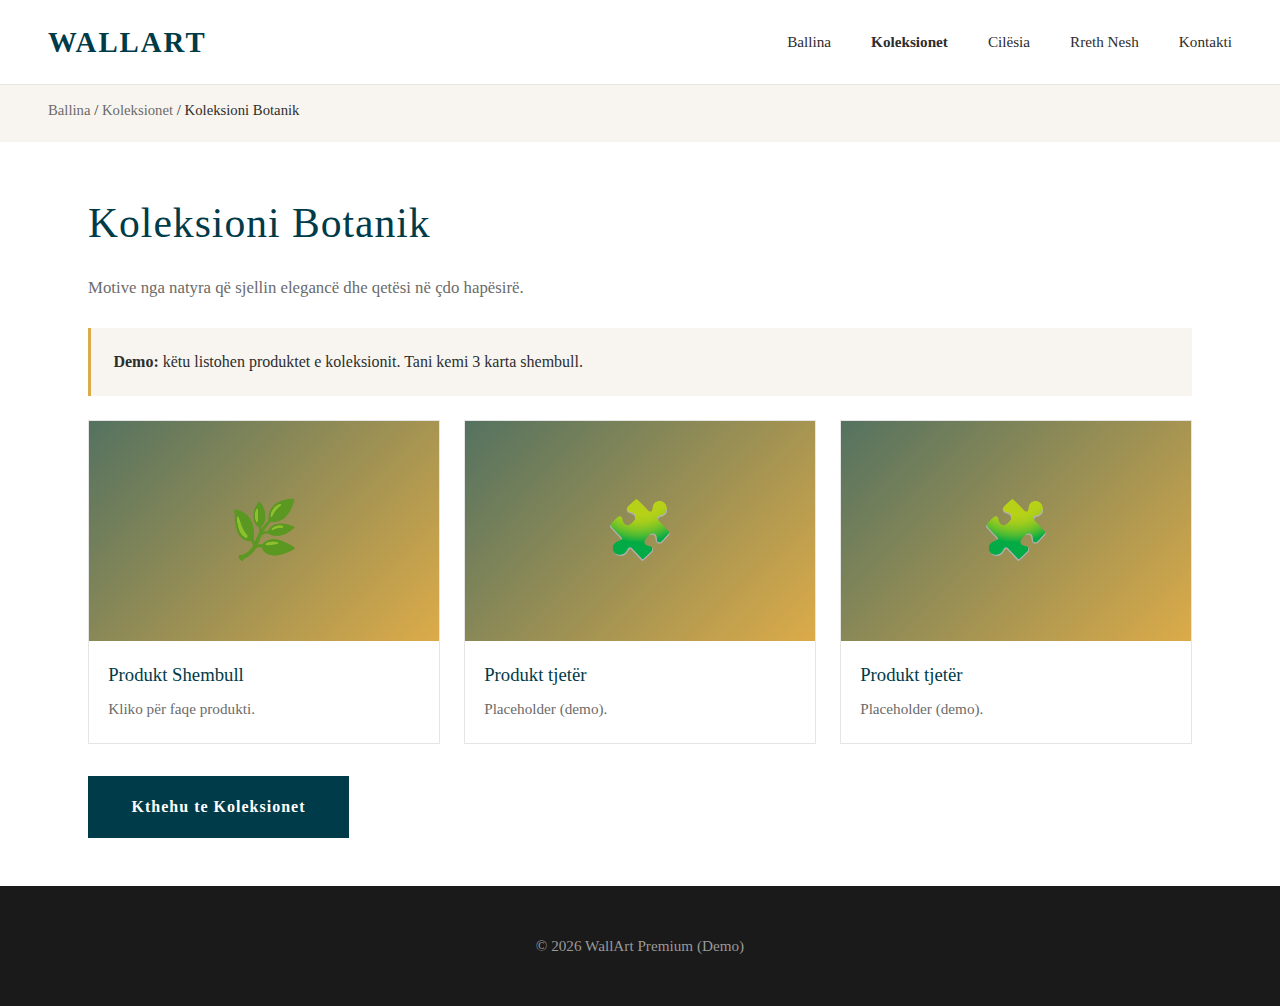
<file: botanik.html>
<!DOCTYPE html>
<html lang="sq"><head>
<meta charset="UTF-8"><meta name="viewport" content="width=device-width, initial-scale=1.0">
<title>Koleksioni Botanik - WallArt Premium</title>
<link rel="stylesheet" href="styles.css">
</head><body>
<header id="header"><nav>
<div class="logo">WALLART</div>
<ul class="nav-links">
<li><a href="../index.html">Ballina</a></li>
<li><a href="../koleksionet.html" style="font-weight:700;">Koleksionet</a></li>
<li><a href="../cilesia.html">Cilësia</a></li>
<li><a href="../rreth-nesh.html">Rreth Nesh</a></li>
<li><a href="../kontakti.html">Kontakti</a></li>
</ul></nav></header>

<div class="breadcrumb"><a href="../index.html">Ballina</a> / <a href="../koleksionet.html">Koleksionet</a> / Koleksioni Botanik</div>

<main class="page">
<h1>Koleksioni Botanik</h1>
<p>Motive nga natyra që sjellin elegancë dhe qetësi në çdo hapësirë.</p>
<div class="panel"><strong>Demo:</strong> këtu listohen produktet e koleksionit. Tani kemi 3 karta shembull.</div>

<div class="grid-mini">
  <a class="mini" href="../produkt-hakari.html">
    <div class="thumb" style="background:linear-gradient(135deg, #547260 0%, #dcab49 100%)">🌿</div>
    <div class="body"><h3>Produkt Shembull</h3><p>Kliko për faqe produkti.</p></div>
  </a>
  <a class="mini" href="../produkt-hakari.html">
    <div class="thumb" style="background:linear-gradient(135deg, #547260 0%, #dcab49 100%)">🧩</div>
    <div class="body"><h3>Produkt tjetër</h3><p>Placeholder (demo).</p></div>
  </a>
  <a class="mini" href="../produkt-hakari.html">
    <div class="thumb" style="background:linear-gradient(135deg, #547260 0%, #dcab49 100%)">🧩</div>
    <div class="body"><h3>Produkt tjetër</h3><p>Placeholder (demo).</p></div>
  </a>
</div>

<div style="margin-top:2rem"><a class="btn" href="../koleksionet.html">Kthehu te Koleksionet</a></div>
</main>

<footer><p>&copy; 2026 WallArt Premium (Demo)</p></footer>
<script src="main.js"></script>
</body></html>
</file>
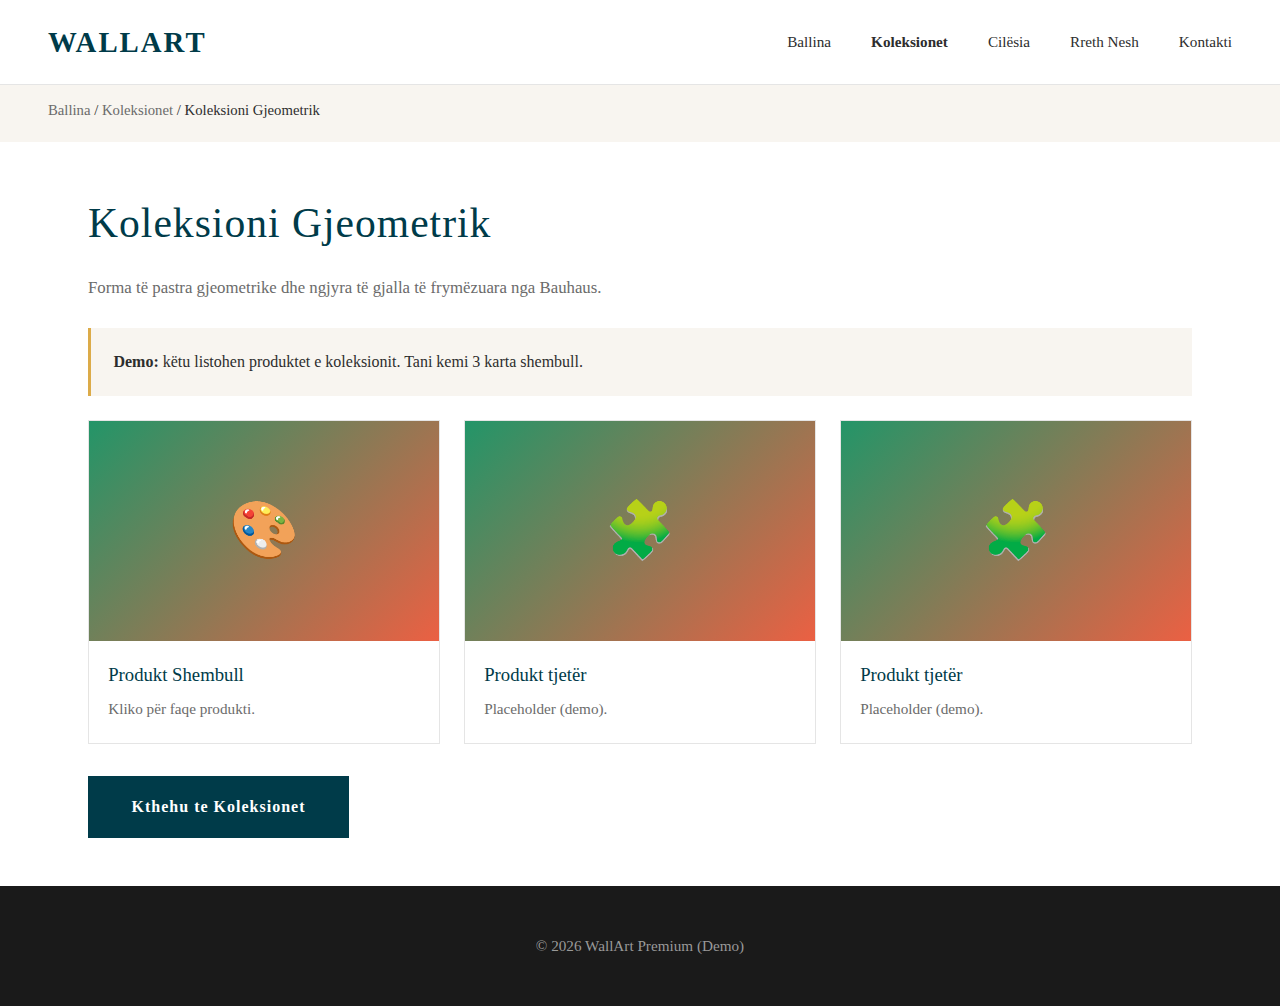
<file: gjeometrik.html>
<!DOCTYPE html>
<html lang="sq"><head>
<meta charset="UTF-8"><meta name="viewport" content="width=device-width, initial-scale=1.0">
<title>Koleksioni Gjeometrik - WallArt Premium</title>
<link rel="stylesheet" href="styles.css">
</head><body>
<header id="header"><nav>
<div class="logo">WALLART</div>
<ul class="nav-links">
<li><a href="../index.html">Ballina</a></li>
<li><a href="../koleksionet.html" style="font-weight:700;">Koleksionet</a></li>
<li><a href="../cilesia.html">Cilësia</a></li>
<li><a href="../rreth-nesh.html">Rreth Nesh</a></li>
<li><a href="../kontakti.html">Kontakti</a></li>
</ul></nav></header>

<div class="breadcrumb"><a href="../index.html">Ballina</a> / <a href="../koleksionet.html">Koleksionet</a> / Koleksioni Gjeometrik</div>

<main class="page">
<h1>Koleksioni Gjeometrik</h1>
<p>Forma të pastra gjeometrike dhe ngjyra të gjalla të frymëzuara nga Bauhaus.</p>
<div class="panel"><strong>Demo:</strong> këtu listohen produktet e koleksionit. Tani kemi 3 karta shembull.</div>

<div class="grid-mini">
  <a class="mini" href="../produkt-hakari.html">
    <div class="thumb" style="background:linear-gradient(135deg, #239568 0%, #eb6043 100%)">🎨</div>
    <div class="body"><h3>Produkt Shembull</h3><p>Kliko për faqe produkti.</p></div>
  </a>
  <a class="mini" href="../produkt-hakari.html">
    <div class="thumb" style="background:linear-gradient(135deg, #239568 0%, #eb6043 100%)">🧩</div>
    <div class="body"><h3>Produkt tjetër</h3><p>Placeholder (demo).</p></div>
  </a>
  <a class="mini" href="../produkt-hakari.html">
    <div class="thumb" style="background:linear-gradient(135deg, #239568 0%, #eb6043 100%)">🧩</div>
    <div class="body"><h3>Produkt tjetër</h3><p>Placeholder (demo).</p></div>
  </a>
</div>

<div style="margin-top:2rem"><a class="btn" href="../koleksionet.html">Kthehu te Koleksionet</a></div>
</main>

<footer><p>&copy; 2026 WallArt Premium (Demo)</p></footer>
<script src="main.js"></script>
</body></html>
</file>
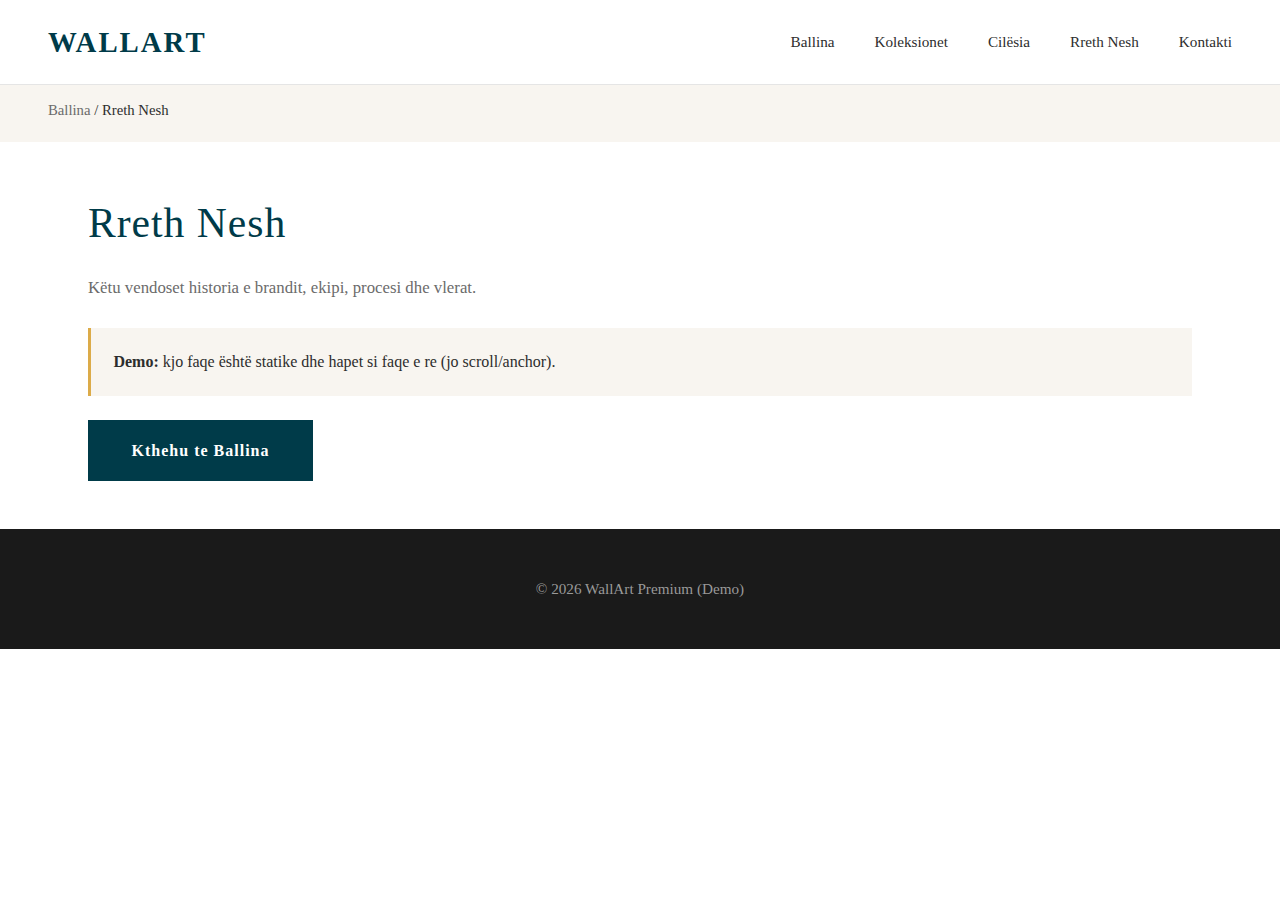
<file: rreth-nesh.html>
<!DOCTYPE html>
<html lang="sq"><head>
<meta charset="UTF-8"><meta name="viewport" content="width=device-width, initial-scale=1.0">
<title>Rreth Nesh - WallArt Premium</title>
<link rel="stylesheet" href="styles.css">
</head><body>
<header id="header"><nav>
<div class="logo">WALLART</div>
<ul class="nav-links">
<li><a href="index.html">Ballina</a></li>
<li><a href="koleksionet.html">Koleksionet</a></li>
<li><a href="cilesia.html">Cilësia</a></li>
<li><a href="rreth-nesh.html">Rreth Nesh</a></li>
<li><a href="kontakti.html">Kontakti</a></li>
</ul></nav></header>
<div class="breadcrumb"><a href="index.html">Ballina</a> / Rreth Nesh</div>
<main class="page">
<h1>Rreth Nesh</h1>
<p>Këtu vendoset historia e brandit, ekipi, procesi dhe vlerat.</p>
<div class="panel"><strong>Demo:</strong> kjo faqe është statike dhe hapet si faqe e re (jo scroll/anchor).</div>
<a class="btn" href="index.html">Kthehu te Ballina</a>
</main>
<footer><p>&copy; 2026 WallArt Premium (Demo)</p></footer>
<script src="main.js"></script>
</body></html>
</file>
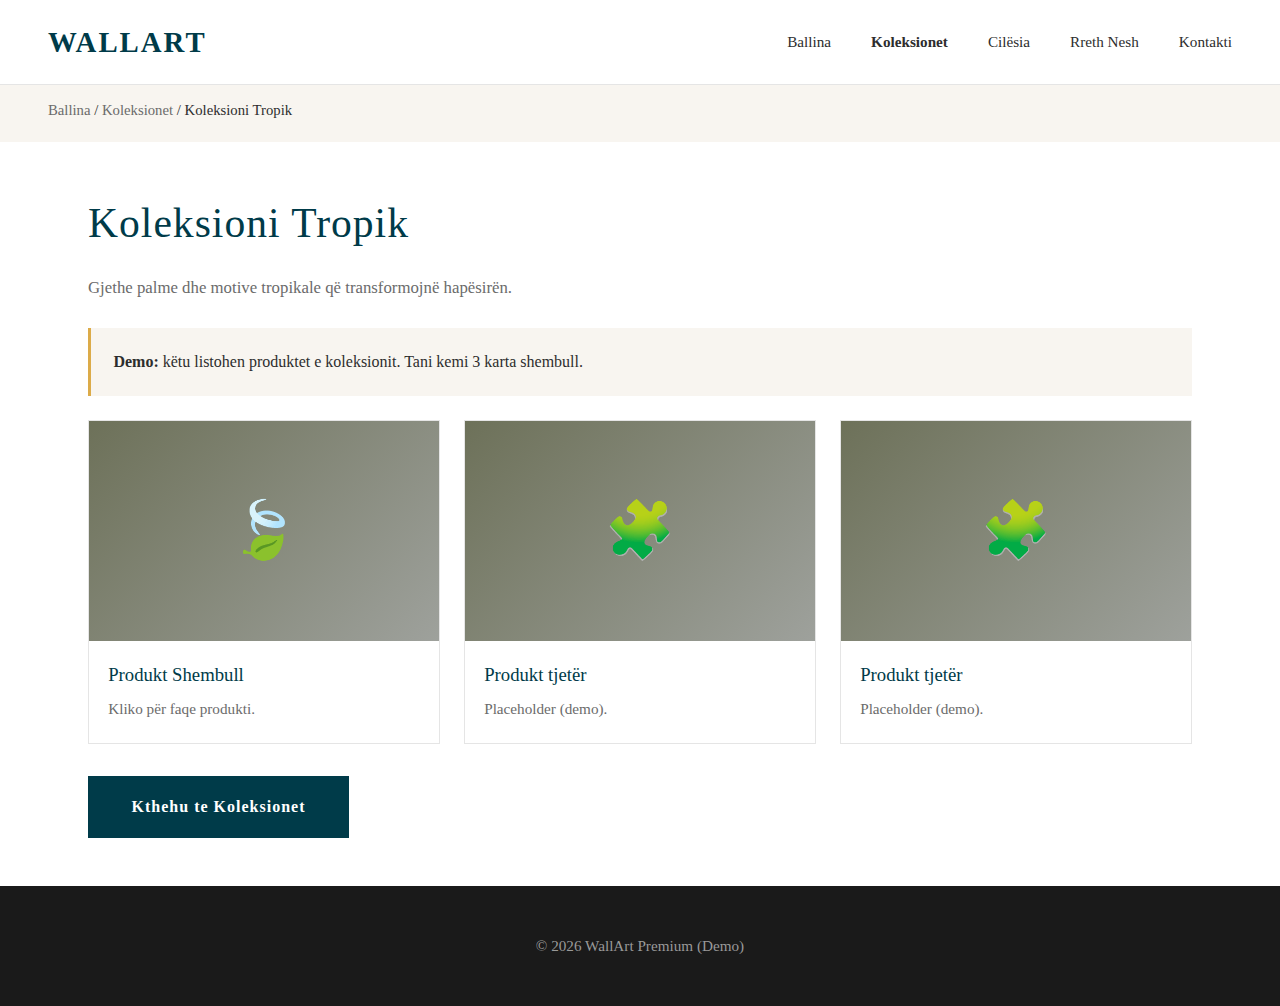
<file: tropik.html>
<!DOCTYPE html>
<html lang="sq"><head>
<meta charset="UTF-8"><meta name="viewport" content="width=device-width, initial-scale=1.0">
<title>Koleksioni Tropik - WallArt Premium</title>
<link rel="stylesheet" href="styles.css">
</head><body>
<header id="header"><nav>
<div class="logo">WALLART</div>
<ul class="nav-links">
<li><a href="../index.html">Ballina</a></li>
<li><a href="../koleksionet.html" style="font-weight:700;">Koleksionet</a></li>
<li><a href="../cilesia.html">Cilësia</a></li>
<li><a href="../rreth-nesh.html">Rreth Nesh</a></li>
<li><a href="../kontakti.html">Kontakti</a></li>
</ul></nav></header>

<div class="breadcrumb"><a href="../index.html">Ballina</a> / <a href="../koleksionet.html">Koleksionet</a> / Koleksioni Tropik</div>

<main class="page">
<h1>Koleksioni Tropik</h1>
<p>Gjethe palme dhe motive tropikale që transformojnë hapësirën.</p>
<div class="panel"><strong>Demo:</strong> këtu listohen produktet e koleksionit. Tani kemi 3 karta shembull.</div>

<div class="grid-mini">
  <a class="mini" href="../produkt-hakari.html">
    <div class="thumb" style="background:linear-gradient(135deg, #6d7159 0%, #9ea19c 100%)">🍃</div>
    <div class="body"><h3>Produkt Shembull</h3><p>Kliko për faqe produkti.</p></div>
  </a>
  <a class="mini" href="../produkt-hakari.html">
    <div class="thumb" style="background:linear-gradient(135deg, #6d7159 0%, #9ea19c 100%)">🧩</div>
    <div class="body"><h3>Produkt tjetër</h3><p>Placeholder (demo).</p></div>
  </a>
  <a class="mini" href="../produkt-hakari.html">
    <div class="thumb" style="background:linear-gradient(135deg, #6d7159 0%, #9ea19c 100%)">🧩</div>
    <div class="body"><h3>Produkt tjetër</h3><p>Placeholder (demo).</p></div>
  </a>
</div>

<div style="margin-top:2rem"><a class="btn" href="../koleksionet.html">Kthehu te Koleksionet</a></div>
</main>

<footer><p>&copy; 2026 WallArt Premium (Demo)</p></footer>
<script src="main.js"></script>
</body></html>
</file>
<file: styles.css>
*{margin:0;padding:0;box-sizing:border-box}
:root{
  --primary-color:#003B49;--accent-gold:#dcab49;--text-dark:#2d2d2d;--text-light:#6b6b6b;
  --bg-light:#f8f5f0;--white:#ffffff;--border:#e5e5e5;
}
body{font-family:'Georgia','Times New Roman',serif;line-height:1.6;color:var(--text-dark);background:var(--white);}
a{color:inherit}
header{position:fixed;top:0;width:100%;background:var(--white);border-bottom:1px solid var(--border);z-index:1000;transition:box-shadow .3s;}
header.scrolled{box-shadow:0 2px 15px rgba(0,0,0,.08)}
nav{max-width:1400px;margin:0 auto;padding:1.2rem 3rem;display:flex;justify-content:space-between;align-items:center;}
.logo{font-size:1.8rem;font-weight:700;color:var(--primary-color);letter-spacing:2px;text-transform:uppercase;}
.nav-links{display:flex;gap:2.5rem;list-style:none;}
.nav-links a{color:var(--text-dark);text-decoration:none;font-size:.95rem;font-weight:500;transition:color .3s;position:relative;}
.nav-links a::after{content:'';position:absolute;bottom:-5px;left:0;width:0;height:2px;background:var(--accent-gold);transition:width .3s;}
.nav-links a:hover::after{width:100%}

.hero{margin-top:80px;height:75vh;background:linear-gradient(rgba(0,59,73,0.3),rgba(0,59,73,0.4)),
url('data:image/svg+xml,<svg xmlns="http://www.w3.org/2000/svg" viewBox="0 0 1200 800"><rect fill="%23f8f5f0" width="1200" height="800"/><path fill="%23e8e4dc" d="M0 400Q300 300 600 400T1200 400V800H0Z"/></svg>');
background-size:cover;background-position:center;display:flex;align-items:center;justify-content:center;text-align:center;}
.hero-content{max-width:800px;padding:2rem;animation:fadeInUp 1s ease-out;}
.hero h1{font-size:4rem;color:var(--white);margin-bottom:1.5rem;font-weight:400;letter-spacing:3px;}
.hero p{font-size:1.3rem;color:rgba(255,255,255,.95);margin-bottom:2.5rem;font-style:italic;}
.cta-button{display:inline-block;padding:1rem 3rem;background:var(--white);color:var(--primary-color);text-decoration:none;font-weight:600;letter-spacing:1px;transition:all .3s;border:2px solid var(--white);}
.cta-button:hover{background:transparent;color:var(--white);transform:translateY(-2px);}

.award-banner{background:var(--bg-light);padding:1.5rem;text-align:center;border-top:1px solid #e0d9cc;border-bottom:1px solid #e0d9cc;}
.award-banner p{color:var(--text-light);font-style:italic;font-size:1.1rem;}
.award-banner strong{color:var(--primary-color);font-weight:700;}

.collections{max-width:1400px;margin:6rem auto;padding:0 3rem;}
.section-title{text-align:center;font-size:2.8rem;margin-bottom:1rem;color:var(--primary-color);font-weight:400;letter-spacing:2px;}
.section-subtitle{text-align:center;color:var(--text-light);margin-bottom:4rem;font-size:1.1rem;font-style:italic;}
.products-grid{display:grid;grid-template-columns:repeat(auto-fit,minmax(320px,1fr));gap:2.5rem;}

.product-card{background:var(--white);border:1px solid var(--border);transition:all .4s ease;overflow:hidden;}
.product-card:hover{transform:translateY(-8px);box-shadow:0 12px 35px rgba(0,0,0,0.12);}
.product-image{width:100%;height:400px;background:linear-gradient(135deg,#f5f5f5 0%,#e8e8e8 100%);display:flex;align-items:center;justify-content:center;font-size:5rem;overflow:hidden;position:relative;}
.product-image::before{content:'';position:absolute;inset:0;background:rgba(0,0,0,0);transition:background .3s;}
.product-card:hover .product-image::before{background:rgba(0,0,0,0.05);}
.product-info{padding:2rem;background:var(--white);}
.product-info h3{font-size:1.5rem;margin-bottom:.8rem;color:var(--primary-color);font-weight:500;}
.product-info p{color:var(--text-light);line-height:1.7;font-size:.95rem;}

a.card-link{display:block;text-decoration:none;color:inherit;}
a.card-link:focus-visible{outline:3px solid rgba(220,171,73,.6);outline-offset:3px;}

.breadcrumb{margin-top:80px;padding:1.2rem 3rem;background:var(--bg-light);font-size:.92rem;}
.breadcrumb a{color:var(--text-light);text-decoration:none;}
.breadcrumb a:hover{color:var(--primary-color);}

.page{max-width:1200px;margin:0 auto;padding:3rem;}
.page h1{font-size:2.6rem;color:var(--primary-color);font-weight:400;letter-spacing:1px;margin-bottom:1rem;}
.page p{color:var(--text-light);font-size:1.05rem;line-height:1.9;margin-bottom:1rem;}
.panel{background:var(--bg-light);border-left:3px solid var(--accent-gold);padding:1.3rem 1.4rem;margin:1.5rem 0;}

.grid-mini{display:grid;grid-template-columns:repeat(auto-fit,minmax(260px,1fr));gap:1.5rem;margin-top:1.5rem;}
.mini{border:1px solid var(--border);background:#fff;overflow:hidden;text-decoration:none;color:inherit;transition:transform .25s, box-shadow .25s;}
.mini:hover{transform:translateY(-4px);box-shadow:0 10px 26px rgba(0,0,0,.10);}
.mini .thumb{height:220px;display:flex;align-items:center;justify-content:center;font-size:3.5rem;background:var(--bg-light);}
.mini .body{padding:1.2rem}
.mini h3{color:var(--primary-color);font-weight:500;margin-bottom:.35rem}
.mini p{color:var(--text-light);font-size:.95rem;margin:0}

.btn{display:inline-block;padding:1rem 2.6rem;background:var(--primary-color);color:#fff;text-decoration:none;font-weight:600;letter-spacing:1px;border:2px solid var(--primary-color);transition:all .25s;}
.btn:hover{background:transparent;color:var(--primary-color);}

footer{background:#1a1a1a;color:#999;text-align:center;padding:3rem 2rem;}
footer p{font-size:.95rem;}

@keyframes fadeInUp{from{opacity:0;transform:translateY(40px)}to{opacity:1;transform:translateY(0)}}

@media (max-width:768px){
  .hero h1{font-size:2.5rem}
  .nav-links{display:none}
  nav{padding:1rem 1.5rem}
  .collections{padding:0 1.5rem}
  .breadcrumb,.page{padding:1rem 1.5rem}
  .products-grid{grid-template-columns:1fr}
}
</file>
